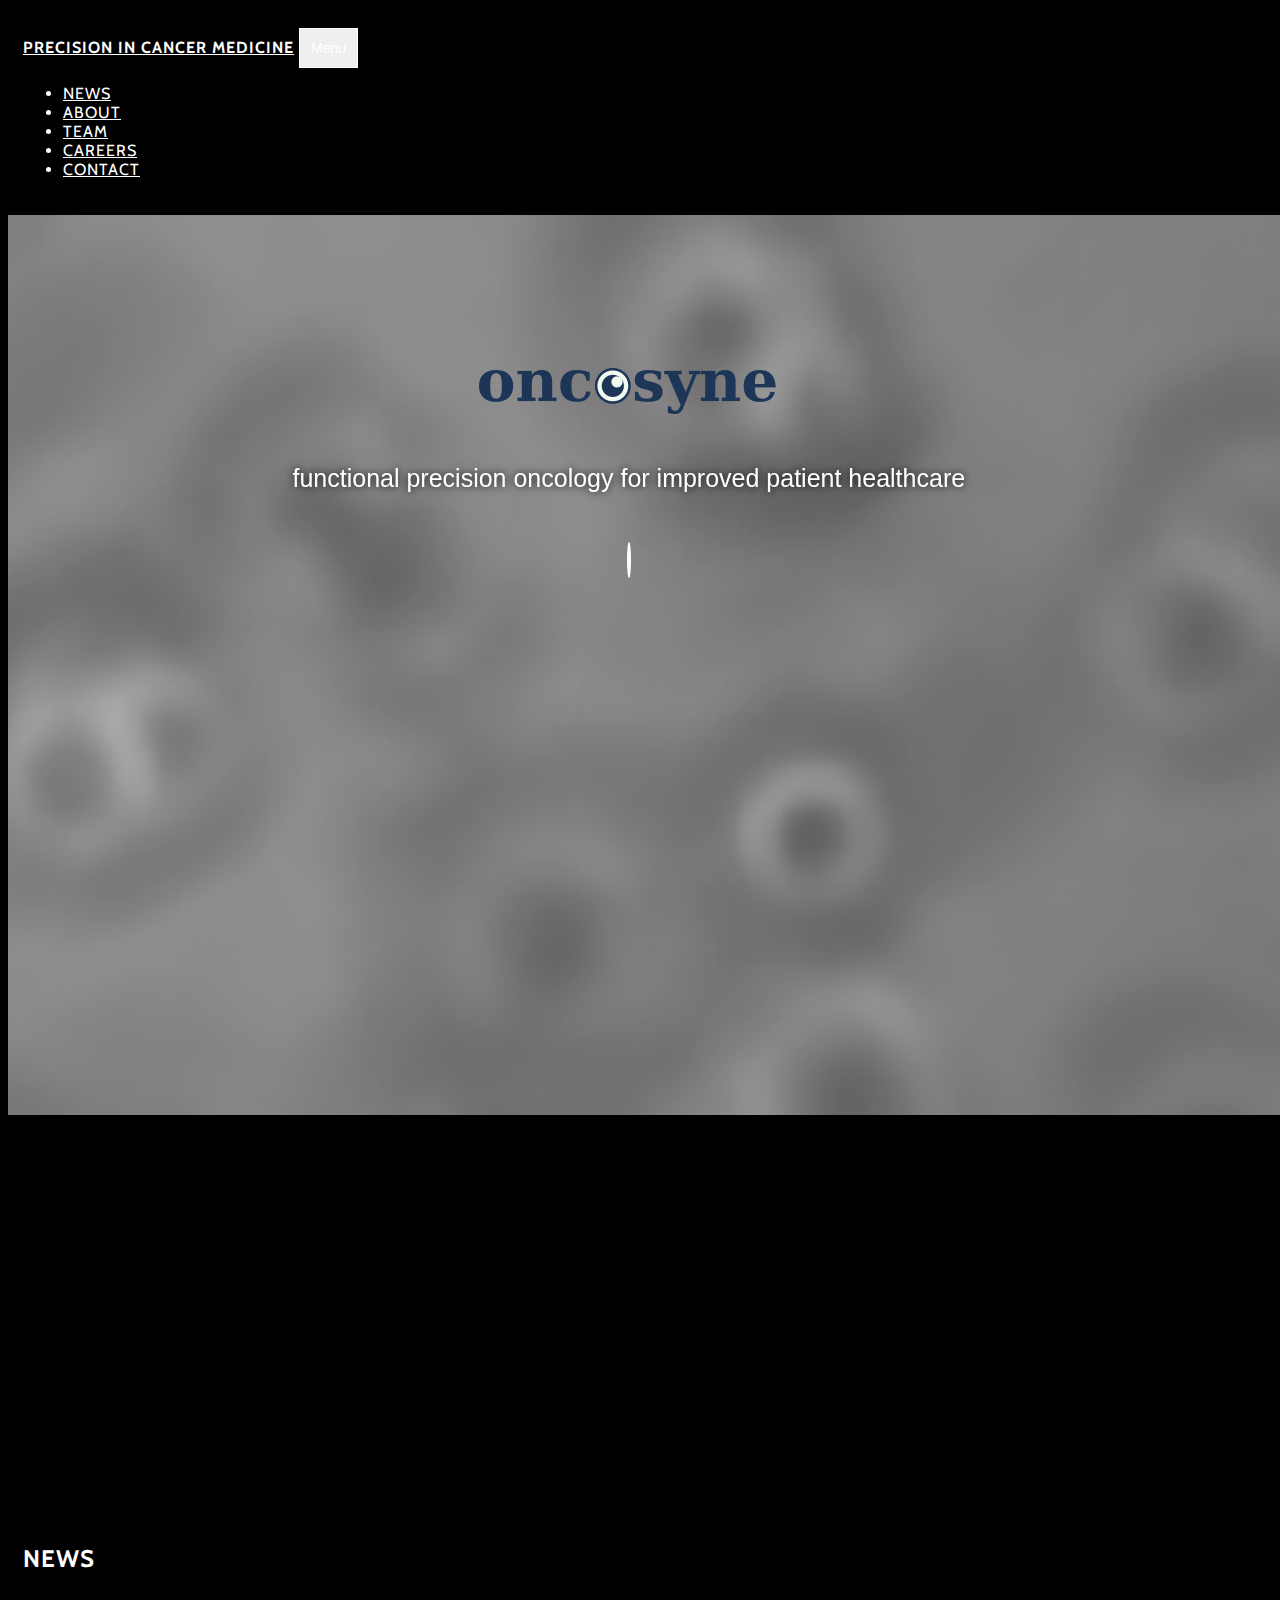
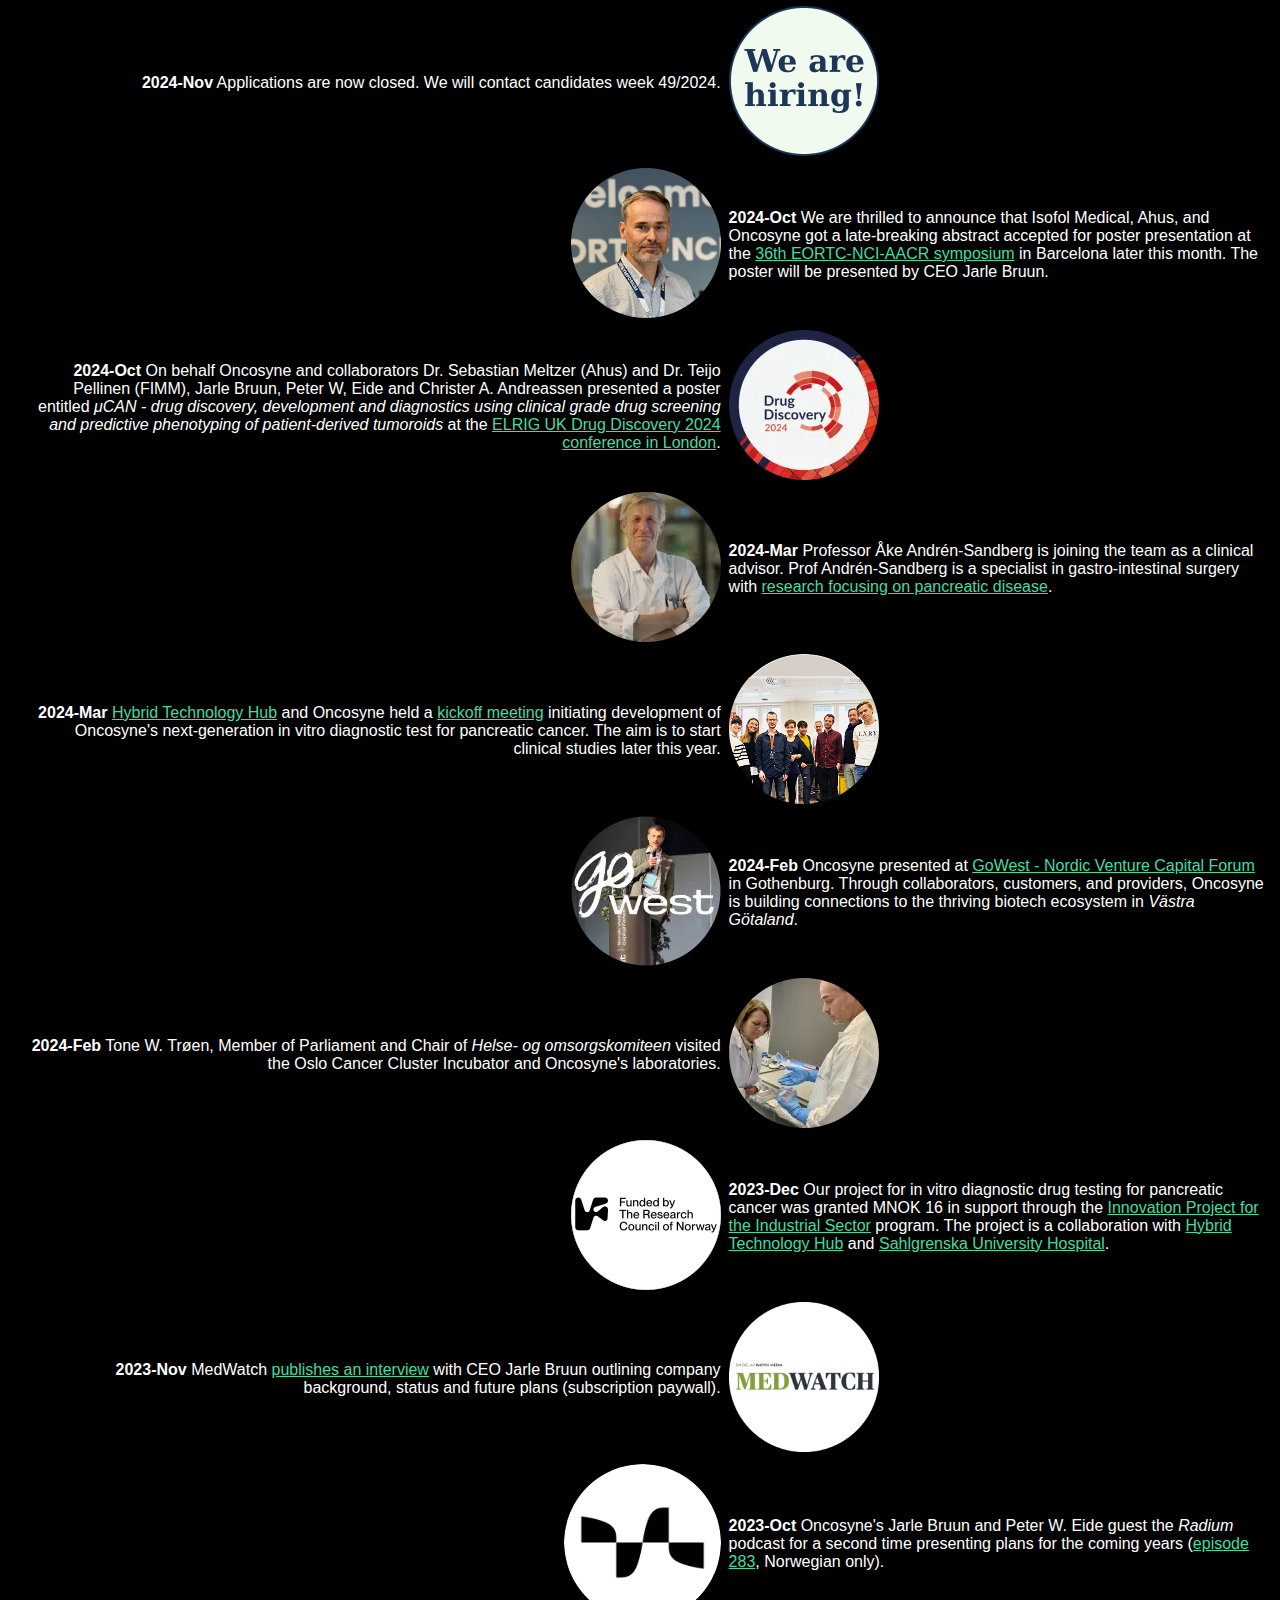
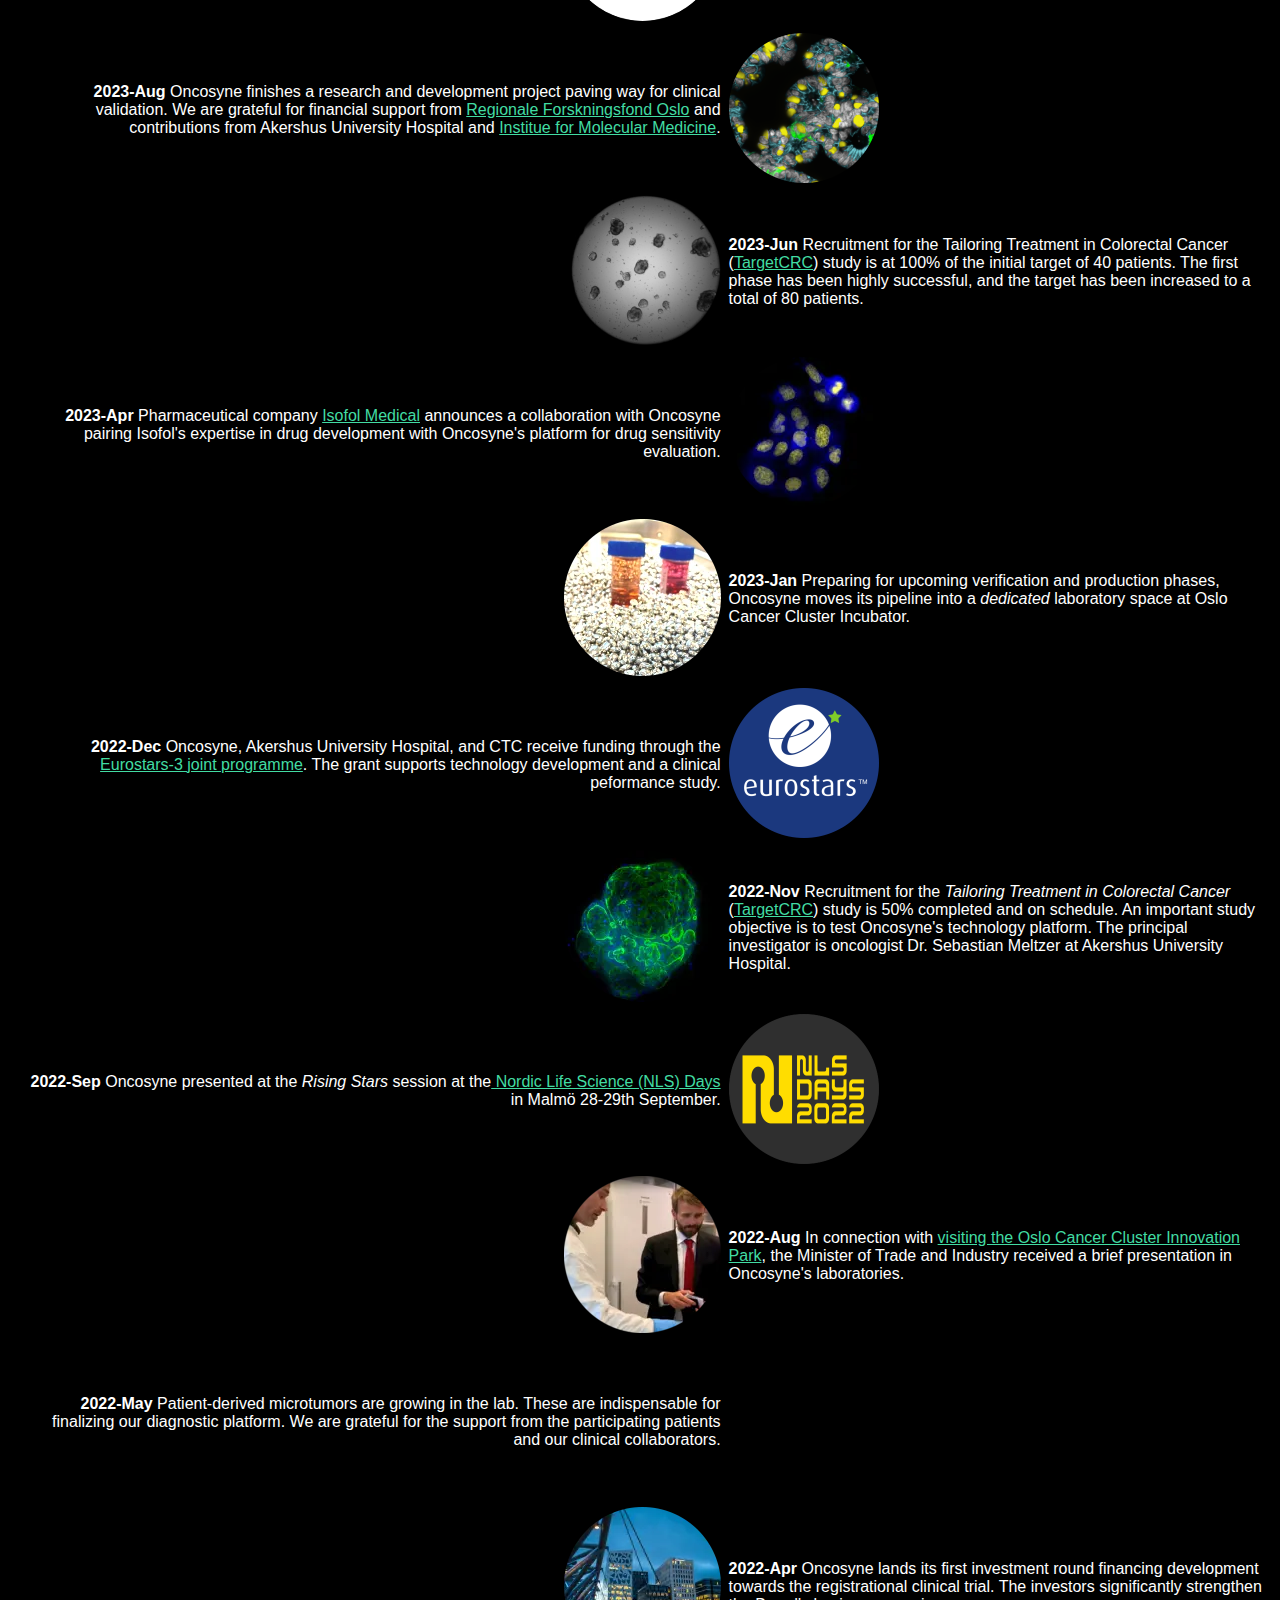
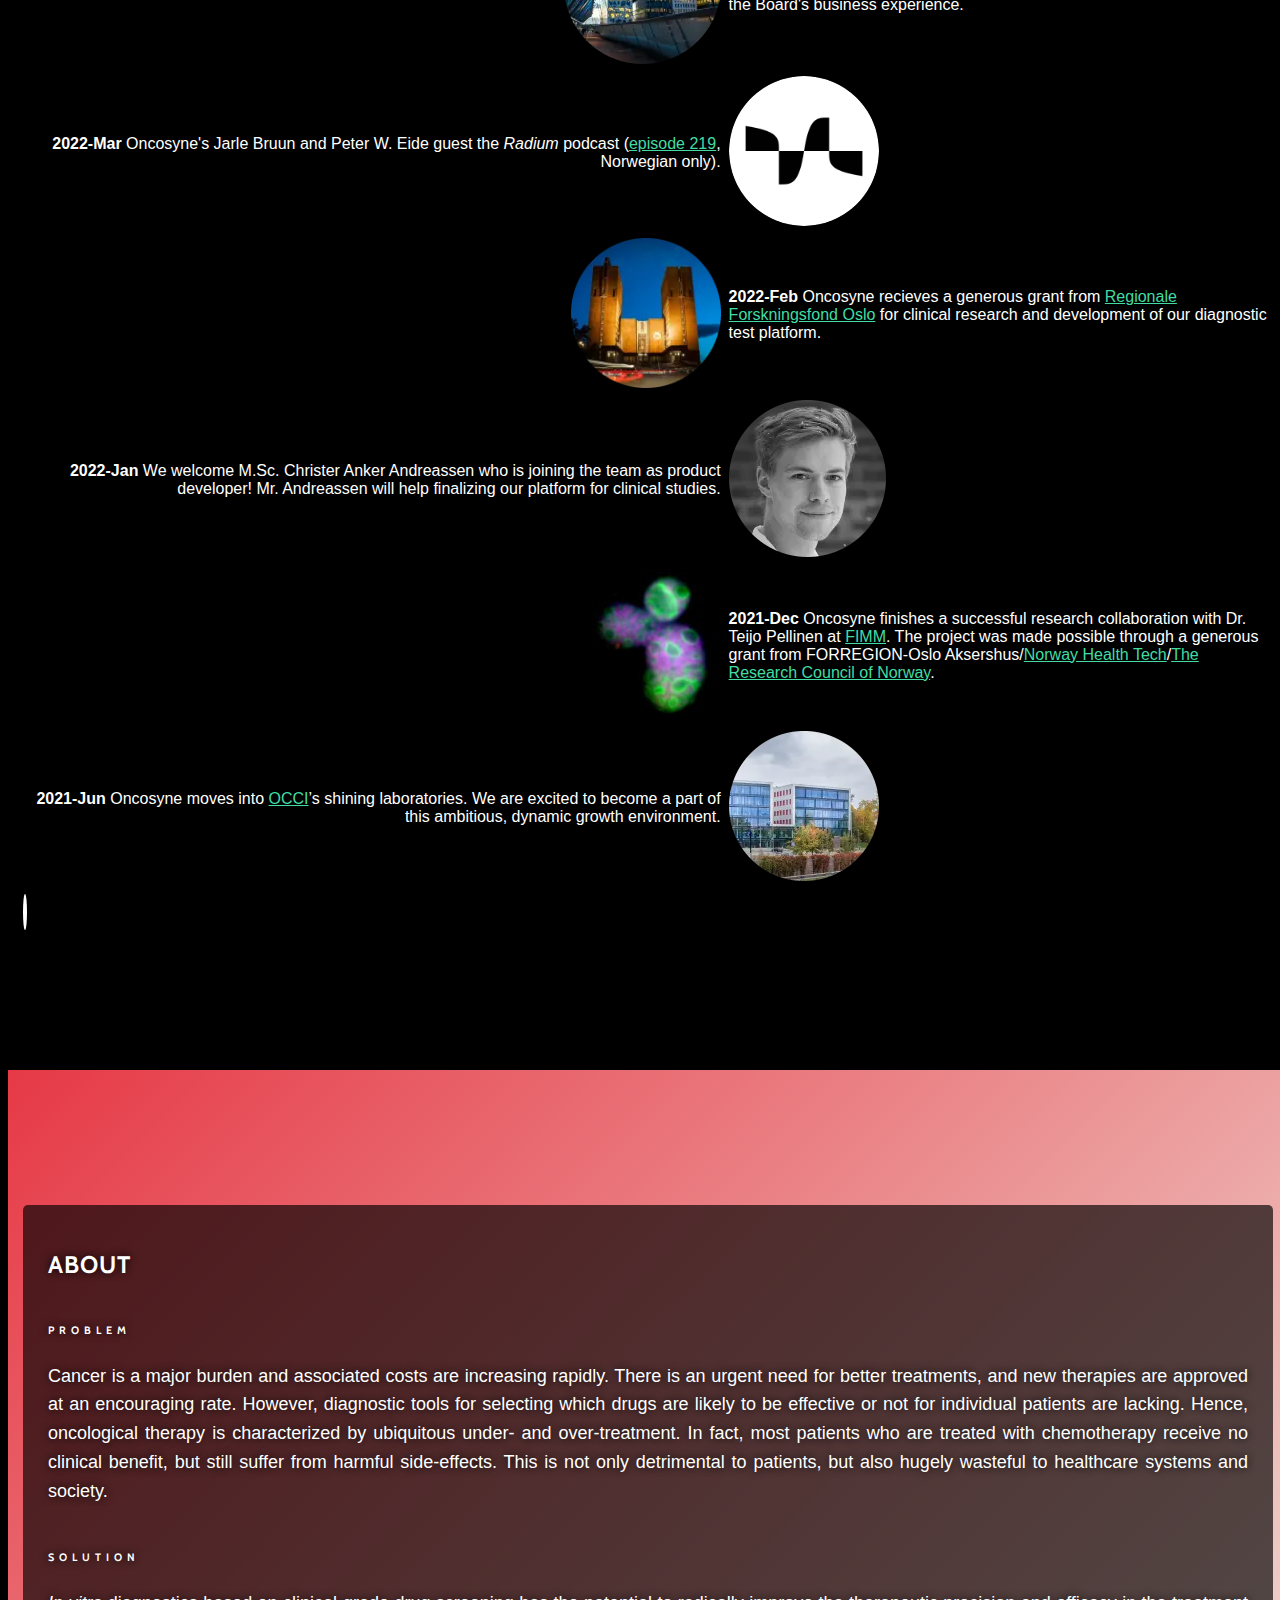
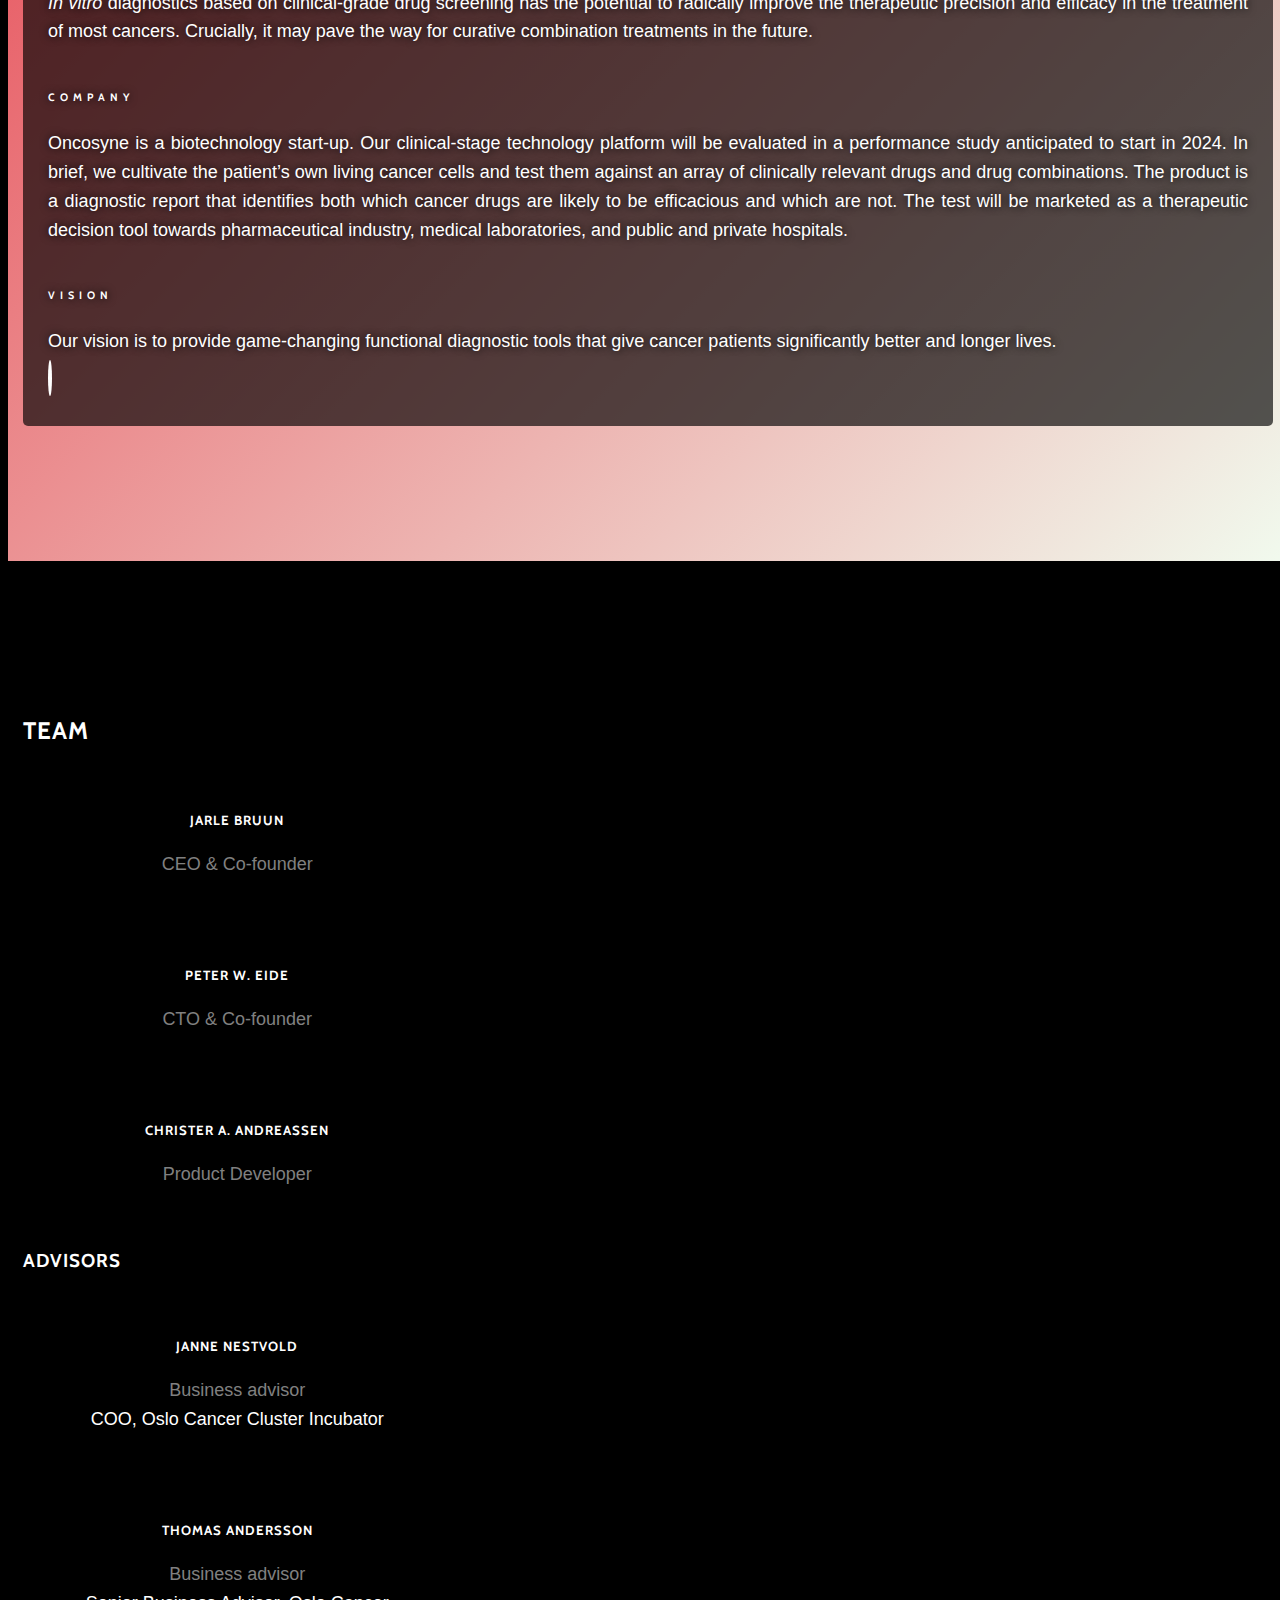
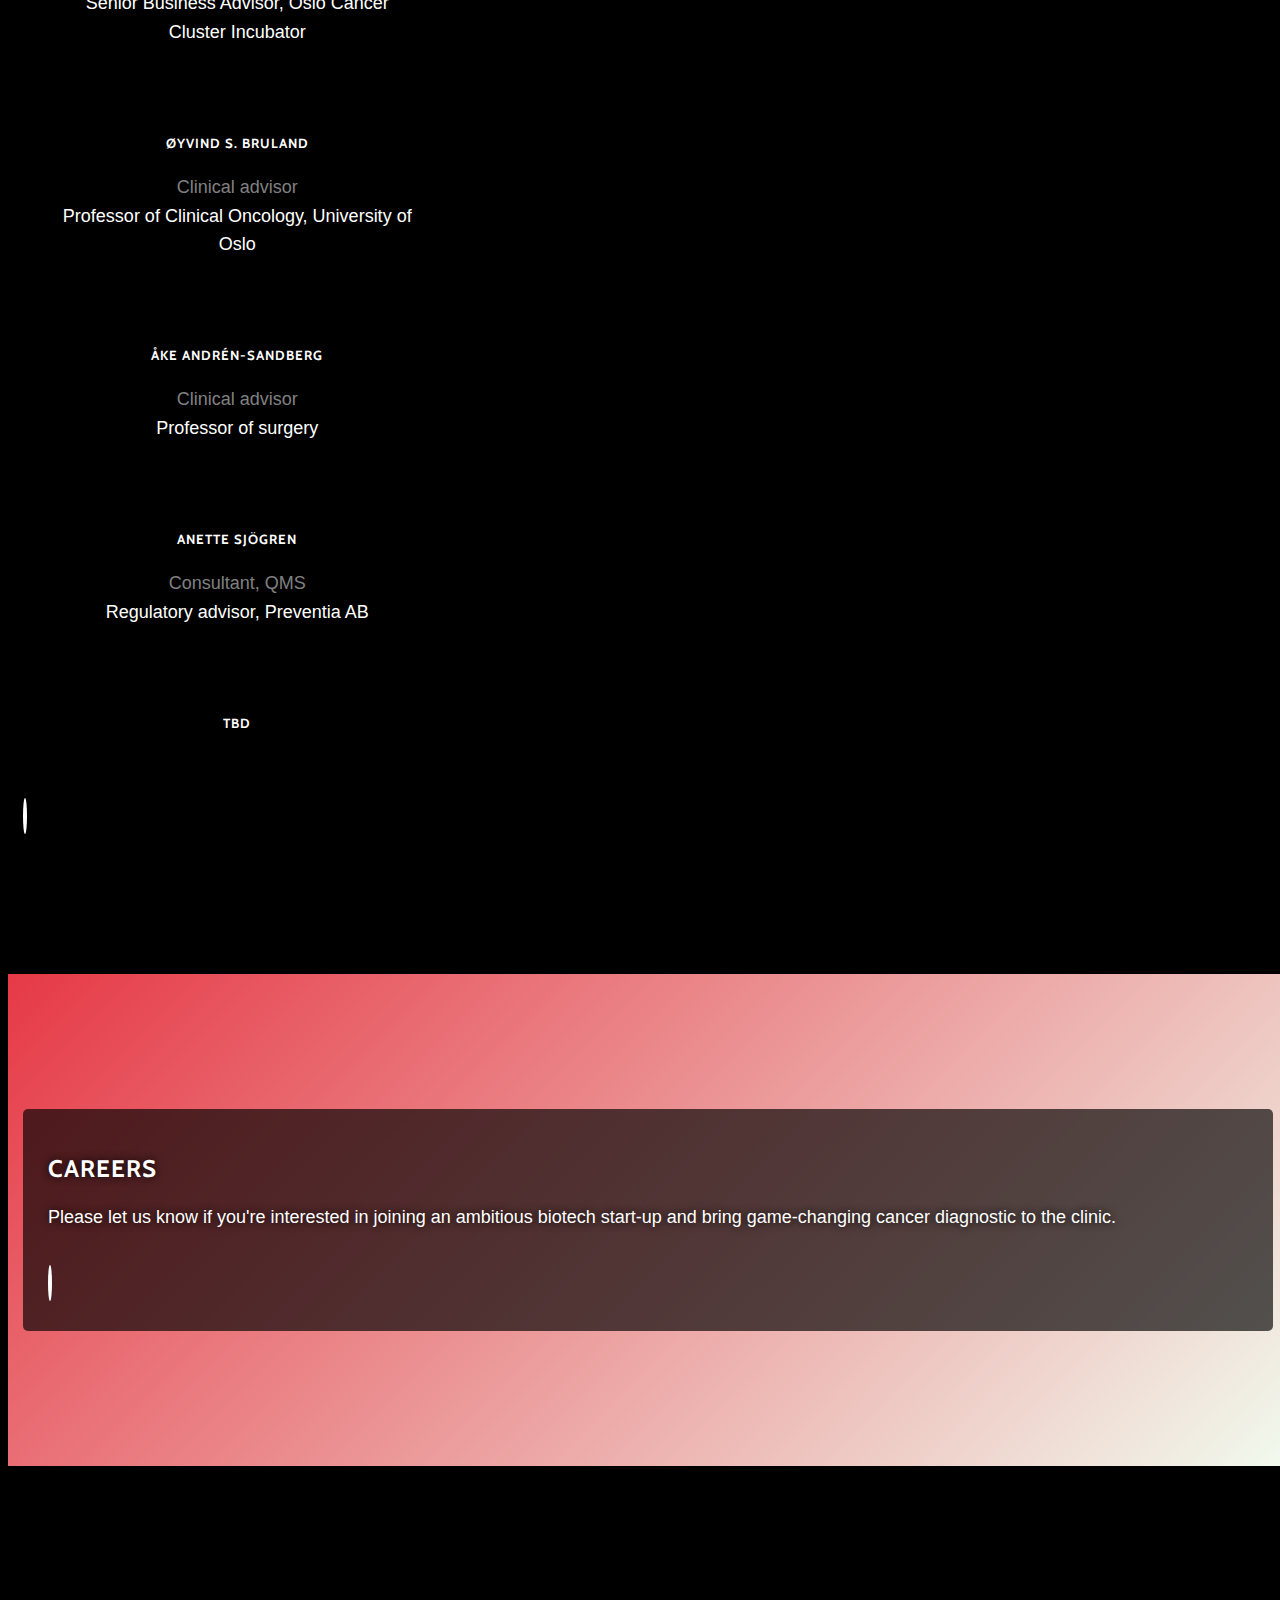
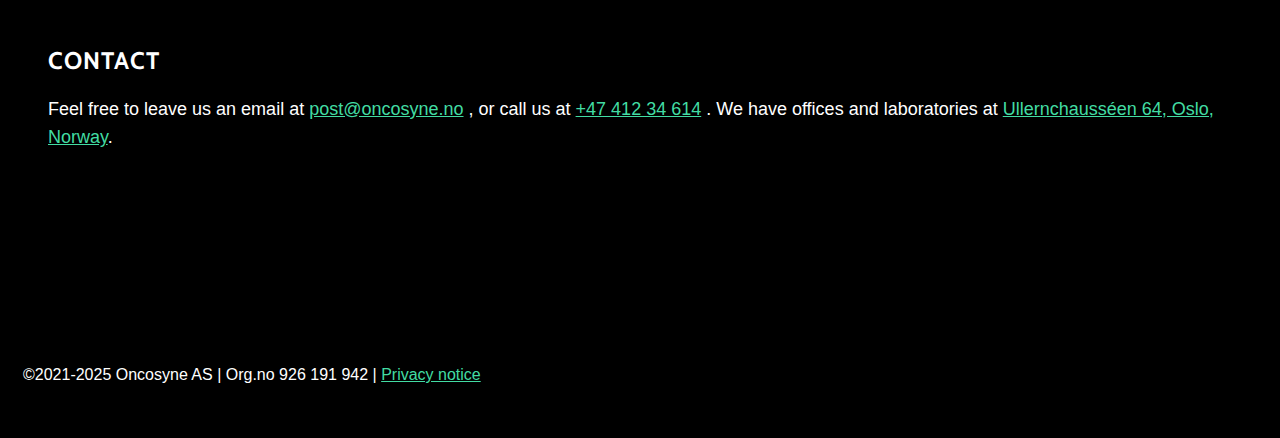
<file: index.html>
<!doctype html>
<html lang="en-US">
  <head>
  <meta charset="utf-8">
  <meta name="viewport" content="width=device-width, initial-scale=1, shrink-to-fit=no">
  <meta name="description" content="Oncosyne: precision in cancer medicine">
  <meta name="author" content="PWE">

	<title>Oncosyne: precision in cancer medicine</title>
	<link rel="icon" href="favicon.ico">

	<meta name="robots"               content="index,follow">
	<meta name="referrer"             content="origin-when-cross-origin">
	<meta name="generator"            content="Hugo 0.80.0" />
	
<!-- ref: https://developers.facebook.com/docs/sharing/webmasters#markup -->

  <meta property="og:url"           content="https://oncosyne.no/" />
  <meta property="og:site_name"     content="Oncosyne" />
  <meta property="og:title"         content="Precision in cancer medicine" />
  <meta property="og:description"   content="Oncosyne is a biotech start-up developing a platform for clinical-grade in vitro diagnostic drug screening. We are based in the Oslo Cancer Cluster Incubator." />
  <meta property="og:image"         content="https://oncosyne.no/img/oncosyne-link-preview.jpg" />
  <meta property="og:image:width"   content="1200"/>
  <meta property="og:image:height"  content="630"/>
  <meta property="og:type"          content="website" />
	
	<link href="https://oncosyne.no/vendor/bootstrap/css/bootstrap.min.css" rel="stylesheet">
	<link href="https://oncosyne.no/vendor/font-awesome/css/font-awesome.min.css" rel="stylesheet" type="text/css">
	<link href="https://fonts.googleapis.com/css?family=Lora:400,700,400italic,700italic" rel="stylesheet" type="text/css">
	<link href='https://fonts.googleapis.com/css?family=Cabin:700' rel='stylesheet' type='text/css'>
	<link href="css/oncosyne.css" rel="stylesheet">

<!-- Navigation bar -->

</head>

<body id="page-top">
<nav class="navbar navbar-expand-lg navbar-light fixed-top" id="mainNav">
 <div class="container">
  <a class="navbar-brand js-scroll-trigger improve-contrast-box" href="#page-top">Precision in cancer medicine</a>
  <button class="navbar-toggler navbar-toggler-right" type="button" data-toggle="collapse" data-target="#navbarResponsive" aria-controls="navbarResponsive" aria-expanded="false" aria-label="Toggle navigation">Menu<i class="fa fa-bars"></i></button>
  <div class="collapse navbar-collapse" id="navbarResponsive">
   <ul class="navbar-nav ml-auto">
    <li class="nav-item">
     <a class="nav-link js-scroll-trigger improve-contrast-box" href="#sec-ind-1">news</a>
    </li>
    <li class="nav-item">
     <a class="nav-link js-scroll-trigger improve-contrast-box" href="#sec-ind-2">about</a>
    </li>
    <li class="nav-item">
      <a class="nav-link js-scroll-trigger improve-contrast-box" href="#sec-ind-3">team</a>
     </li>
     <li class="nav-item">
      <a class="nav-link js-scroll-trigger improve-contrast-box" href="#sec-ind-5">careers</a>
     </li>
    <li class="nav-item">
     <a class="nav-link js-scroll-trigger improve-contrast-box" href="#sec-ind-contact">contact</a>
    </li></ul>
  </div>
 </div>
</nav>
</body>

<!-- ref: Background video -->

<video autoplay muted loop id="background-video" poster="mov/zstack2.jpg">
  <!-- <source src="mov/zstack2.webm" type="video/webm">
  <source src="mov/zstack2.mp4" type="video/mp4"> -->
  <source src="mov/zstack2.webm" type="video/webm">
  <source src="mov/zstack2.mp4" type="video/mp4"> 
  "browser doesn't support WEBM or MP4 video"
</video>

<!-- SECTION 0 -->

<section id="sec-ind-0" class="section-0 content-section text-center">
  <header>
    <div class="content"><div class="row"><div class="col-lg-8 mx-auto">
      <img class="center-fit glowing", id="logo" src="img/oncosyne-logo.png" alt="oncosyne-logo" width="300" height="46">
      <p>&nbsp;</p>
      <p>functional precision oncology for improved patient healthcare</p>
      <p>&nbsp;</p>
      <a href="#sec-ind-1" class="btn btn-circle js-scroll-trigger" aria-label="Scroll to Next Section"><i class="fa fa-angle-double-down animated"></i></a>
    </div></div></div>
  </header>
</section>

<!-- SECTION 1 -->

<section id="sec-ind-1" class="section-1 content-section text-center">
  <div class="container"><div class="row"><div class="col-lg-8 mx-auto">
  <h2 id="news">News</h2>

  
  <table>
    <thead><tr><th style="text-align:right"></th><th style="text-align:left"></th></tr></thead>
    <tbody>

      <tr>
        <td style="text-align:right"><strong>2024-Nov</strong> Applications are now closed. We will contact candidates week 49/2024.
        <td style="text-align:left">
            <picture class="center-fit">
              <source type="image/png" srcset="img/hiring.png">
              <img src="img/hiring.png" alt="Hiring" width="150px" height="150px">
            </picture>
        </td>
      </tr>
  
      <tr>
        <td style="text-align:right">
          <picture class="center-fit">
            <source type="image/webp" srcset="img/202410_ena24.webp">
            <img src="img/202410_ena24.jpg" alt="Jarle Bruun, Photo: NA" width="150px" height="150px">
          </picture>
      </td>
        <td style="text-align:left"><strong>2024-Oct</strong> We are thrilled to announce that Isofol Medical, Ahus, and Oncosyne got a late-breaking abstract accepted for poster presentation at the <a href="https://event.eortc.org/ena2024/">36th EORTC-NCI-AACR symposium</a> in Barcelona later this month. The poster will be presented by CEO Jarle Bruun.
        </td>
      </tr>
  
      <tr>
        <td style="text-align:right"><strong>2024-Oct</strong> On behalf Oncosyne and collaborators Dr. Sebastian Meltzer (Ahus) and Dr. Teijo Pellinen (FIMM), Jarle Bruun, Peter W, Eide and Christer A. Andreassen presented a poster entitled <em>μCAN - drug discovery, development and diagnostics using clinical grade drug screening and predictive phenotyping of patient-derived tumoroids</em> at the <a href="https://elrig.org/portfolio/drug-discovery-2024/">ELRIG UK Drug Discovery 2024 conference in London</a>.
        <td style="text-align:left">
            <picture class="center-fit">
              <source type="image/webp" srcset="img/202410_elrig.webp">
              <img src="img/202410_elrig.png" alt="ELRIG Drug Development logo screenshot" width="150px" height="150px">
            </picture>
        </td>
    </tr>
  
    <tr>
        <td style="text-align:right">
            <picture class="center-fit">
              <source type="image/webp" srcset="img/andren-sandberg.webp">
              <img src="img/andren-sandberg.jpeg" alt="Åke Andrén-Sandbeg, Photo: NA" width="150px" height="150px">
            </picture>
        </td>
        <td style="text-align:left"><strong>2024-Mar</strong> Professor Åke Andrén-Sandberg is joining the team as a clinical advisor. Prof Andrén-Sandberg is a specialist in gastro-intestinal surgery with <a href="https://pubmed.ncbi.nlm.nih.gov/?term=%C3%A5ke+andren-sandberg" target="_blank" rel="noopener noreferrer"> research focusing on pancreatic disease</a>.
    </tr>
  

    <tr>
      <td style="text-align:right"><strong>2024-Mar</strong> <a href="https://www.med.uio.no/hth/english/" target="_blank" rel="noopener noreferrer"> Hybrid Technology Hub</a> and Oncosyne held a <a href="https://cellspace.bio/2024/03/05/example-post-two/" target="_blank" rel="noopener noreferrer">kickoff meeting</a> initiating development of Oncosyne's next-generation in vitro diagnostic test for pancreatic cancer. The aim is to start clinical studies later this year.
        <td style="text-align:left">
          <picture class="center-fit">
            <source type="image/webp" srcset="img/202403_pdac-kickoff.webp">
            <img src="img/202403_pdac-kickoff.jpg" alt="HTH representatives and Oncosyne at the latter's lab facilities at Oslo Cancer Cluster Incubator" width="150px" height="150px">
          </picture>
      </td>
    </tr>


    <tr>
        <td style="text-align:right">
            <picture class="center-fit">
              <source type="image/webp" srcset="img/202402_gowest.webp">
              <img src="img/202402_gowest.jpeg" alt="Peter W. Eide presenting, Photo: Jarle Bruun" width="150px" height="150px">
            </picture>
        </td>
        <td style="text-align:left"><strong>2024-Feb</strong> Oncosyne presented at <a href="https://www.gowest.capital/">GoWest - Nordic Venture Capital Forum</a> in Gothenburg. Through collaborators, customers, and providers, Oncosyne is building connections to the thriving biotech ecosystem in <em>Västra Götaland</em>.
    </tr>
  

    <tr>
      <td style="text-align:right"><strong>2024-Feb</strong> Tone W. Trøen, Member of Parliament and Chair of <em>Helse- og omsorgskomiteen</em> visited the Oslo Cancer Cluster Incubator and Oncosyne's laboratories.
        <td style="text-align:left">
          <picture class="center-fit">
            <source type="image/webp" srcset="img/20240201_troen.webp">
            <img src="img/20240201_troen.webp" alt="Tone W. Trøen visiting Oncosyne, Photo: Oslo Cancer Cluster" width="150px" height="150px">
          </picture>
      </td>
    </tr>

    <tr>
      <td style="text-align:right">
        <picture class="center-fit">
          <source type="image/png" srcset="img/Forskningsradet_Stottet-logo_Engelsk_01_Weller_RGB.png">
          <img src="img/Forskningsradet_Stottet-logo_Engelsk_01_Weller_RGB.png" alt="NRC brand https://identitet.forskningsradet.no/verktoykasse/logo" width="150px" height="150px">
        </picture>
        <td style="text-align:left"><strong>2023-Dec</strong> Our project for in vitro diagnostic drug testing for pancreatic cancer was granted MNOK 16 in support through the <a href="https://www.forskningsradet.no/utlysninger/2023/innovasjonsprosjekt-i-naringslivet/#results" target="_blank" rel="noopener noreferrer"> Innovation Project for the Industrial Sector</a> program. The project is a collaboration with <a href="https://www.med.uio.no/hth/english/" target="_blank" rel="noopener noreferrer"> Hybrid Technology Hub</a> and <a href="https://www.sahlgrenska.se/en"> Sahlgrenska University Hospital</a>.
    </tr>
  
    <tr>
        <td style="text-align:right"><strong>2023-Nov</strong> MedWatch <a href="https://medwatch.no/nyheter/medtek_lab/article16598574.ece" target="_blank" rel="noopener noreferrer">publishes an interview</a> with CEO Jarle Bruun outlining company background, status and future plans (subscription paywall).</td>
        <td style="text-align:left">
            <picture class="center-fit">
              <source type="image/webp" srcset="img/medwatch-logo.webp" width="150px" height="150px">
              <img src="img/medwatch-logo.png" alt="" width="150px" height="150px">
            </picture>
    </tr>

    <tr>
        <td style="text-align:right"><img class="center-fit" src="img/radforsk.png" style="border-radius: 50%" alt="RADFORSK podcast" height="157" width="157"></td>
        <td style="text-align:left"><strong>2023-Oct</strong> Oncosyne's Jarle Bruun and Peter W. Eide guest the <em>Radium</em> podcast for a second time presenting plans for the coming years (<a href=https://soundcloud.com/user-972208711/episode-283radium target="_blank" rel="noopener noreferrer">episode 283</a>, Norwegian only).</td>
    </tr>

    <tr>
        <td style="text-align:right"><strong>2023-Aug</strong> Oncosyne finishes a research and development project paving way for clinical validation. We are grateful for financial support from <a href="https://www.regionaleforskningsfond.no/en/rff-oslo/" target="_blank" rel="noopener noreferrer">Regionale Forskningsfond Oslo</a> and contributions from Akershus University Hospital and <a href="https://www.helsinki.fi/en/researchgroups/precision-systems-medicine" target="_blank" rel="noopener noreferrer">Institue for Molecular Medicine</a>.</td>
          <td style="text-align:left">
          <picture class="center-fit">
            <source type="image/webp" srcset="img/230903_merge.webp" width="150px" height="150px">
            <img src="img/230903_merge.png" alt="" width="150px" height="150px">
          </picture>
    </tr>

    <tr>
        <td style="text-align:right">
            <video autoplay muted poster="img/3dculture.jpeg" width="150" height="150">
              <source src="mov/3dculture.webm" type="video/webm">
              <source src="mov/3dculture.mp4" type="video/mp4">
              "browser doesn't support WEBM or MP4 video"
            </video>
            <td style="text-align:left"><strong>2023-Jun</strong> Recruitment for the Tailoring Treatment in Colorectal Cancer (<a href="https://clinicaltrials.gov/study/NCT05401318" target="_blank" rel="noopener noreferrer">TargetCRC</a>) study is at 100% of the initial target of 40 patients. The first phase has been highly successful, and the target has been increased to a total of 80 patients.</td>
    </tr>


    <tr>
        <td style="text-align:right"><strong>2023-Apr</strong> Pharmaceutical company <a href="https://isofolmedical.com/" target="_blank" rel="noopener noreferrer">Isofol Medical</a> announces a collaboration with Oncosyne pairing Isofol's expertise in drug development with Oncosyne's platform for drug sensitivity evaluation.</td>
          <td style="text-align:left">
          <picture class="center-fit">
            <source type="image/webp" srcset="img/isofol.webp">
            <img src="img/isofol.png" alt="Cells in colors of the Swedish flag">
          </picture>
      </tr>

      <tr>
        <td style="text-align:right">
          <picture class="center-fit">
            <source type="image/webp" srcset="img/lab-new.webp">
            <img src="img/p8.png" alt="Culture drop">
          </picture>
        </td>
        <td style="text-align:left"><strong>2023-Jan</strong> Preparing for upcoming verification and production phases, Oncosyne moves its pipeline into a <em>dedicated</em> laboratory space at Oslo Cancer Cluster Incubator.
        </td>
      </tr>

      <tr>
        <td style="text-align:right"><strong>2022-Dec</strong> Oncosyne, Akershus University Hospital, and CTC receive funding through the <a href="https://www.eurekanetwork.org/countries/norway/eurostars/" target="_blank" rel="noopener noreferrer"> Eurostars-3 joint programme</a>. The grant supports technology development and a clinical peformance study.
          <td style="text-align:left">
            <picture class="center-fit">
              <source type="image/webp" srcset="img/eureka_round.webp">
              <img src="img/eureka_round.png" alt="Eureka logo" width="150px" height="150px">
            </picture>
        </td>
      </tr>
  
      <tr>
        <td style="text-align:right">
          <picture class="center-fit">
            <source type="image/webp" srcset="img/p8.webp">
            <img src="img/p8.png" alt="Culture drop">
          </picture>
        </td>
        <td style="text-align:left"><strong>2022-Nov</strong> Recruitment for the <em>Tailoring Treatment in Colorectal Cancer</em> (<a href="https://clinicaltrials.gov/study/NCT05401318" target="_blank" rel="noopener noreferrer">TargetCRC</a>) study is 50% completed and on schedule. An important study objective is to test Oncosyne's technology platform. The principal investigator is oncologist Dr. Sebastian Meltzer at Akershus University Hospital. 
        </td>
      </tr>


      <tr>
        <td style="text-align:right"><strong>2022-Sep</strong> Oncosyne presented at the <em>Rising Stars</em> session at the<a href="https://www.nlsdays.com/" target="_blank" rel="noopener noreferrer"> Nordic Life Science (NLS) Days</a> in Malmö 28-29th September.
          <td style="text-align:left">
            <picture class="center-fit">
              <source type="image/webp" srcset="img/nls-logo.webp">
              <img src="img/nls-logo.png" alt="Minister visiting Oncosyne, Photo: Oslo Cancer Cluster" width="150px" height="150px">
            </picture>
        </td>
      </tr>
  


      <tr>
        <td style="text-align:right">
          <picture class="center-fit">
            <source type="image/webp" srcset="img/vestre-visit.webp">
            <img src="img/vestre-visit.webp" alt="Minister visiting Oncosyne, Photo: Oslo Cancer Cluster">
          </picture>
        </td>
        <td style="text-align:left"><strong>2022-Aug</strong> In connection with <a href="https://oslocancercluster.no/2022/08/29/besokte-innovasjonsparken/" target="_blank" rel="noopener noreferrer">visiting the Oslo Cancer Cluster Innovation Park</a>, the Minister of Trade and Industry received a brief presentation in Oncosyne's laboratories.
        </td>
      </tr>


    <tr>
      <td style="text-align:right"><strong>2022-May</strong> Patient-derived microtumors are growing in the lab. These are indispensable for finalizing our diagnostic platform. We are grateful for the support from the participating patients and our clinical collaborators.
        <td style="text-align:left">
        <video autoplay muted loop poster="mov/zstack5.jpg" width="150" height="150">
          <source src="mov/zstack5.webm" type="video/webm">
          <source src="mov/zstack5.mp4" type="video/mp4">
          "browser doesn't support WEBM or MP4 video"
        </video>
      </td>
    </tr>

    <tr>
      <td style="text-align:right">
        <picture class="center-fit">
          <source type="image/webp" srcset="img/Barcode1_VisitOslo_Thomas_Johannessen-1024x682.webp">
          <img src="img/Barcode1_VisitOslo_Thomas_Johannessen-1024x682.jpg" alt="Barcode, Photo: Thomas Johannessen / oslobrandbox.no" height="157" width="157">
        </picture>
      </td>
      <td style="text-align:left"><strong>2022-Apr</strong> Oncosyne lands its first investment round financing development towards the registrational clinical trial. The investors significantly strengthen the Board's business experience.
      </td>
    </tr>

    <tr>
        <td style="text-align:right"><strong>2022-Mar</strong> Oncosyne's Jarle Bruun and Peter W. Eide guest the <em>Radium</em> podcast (<a href=https://soundcloud.com/user-972208711/episode-219 target="_blank" rel="noopener noreferrer">episode 219</a>, Norwegian only).</td>
        <td style="text-align:left"><img class="center-fit" src="img/radforsk.png" style="border-radius: 50%" alt="RADFORSK podcast" height="150" width="150"></td>     
    </tr>

    <tr>
        <td style="text-align:right">
          <picture class="center-fit">
            <source type="image/webp" srcset="img/CityHall_VisitOslo_Thomas_Johannessen_crop.webp">
            <img src="img/CityHall_VisitOslo_Thomas_Johannessen_crop.png" alt="Oslo City Hall, Photo: Thomas Johannessen / oslobrandbox.no" height="150" width="150">
          </picture>
        </td>
        <td style="text-align:left"><strong>2022-Feb</strong> Oncosyne recieves a generous grant from <a href="https://www.regionaleforskningsfond.no/en/rff-oslo/" target="_blank" rel="noopener noreferrer">Regionale Forskningsfond Oslo</a> for clinical research and development of our diagnostic test platform.</td>
    </tr>

    <tr>
      <td style="text-align:right"><strong>2022-Jan</strong> We welcome M.Sc. Christer Anker Andreassen who is joining the team as product developer! Mr. Andreassen will help finalizing our platform for clinical studies.</td>
      <td style="text-align:left">
        <picture class="center-fit">
          <source type="image/webp" srcset="img/andreassen.webp">
          <img src="img/andreassen.png" alt="andreassen" width="157" height="157">
        </picture>
      </td>
    </tr>
        
    <tr>
      <td style="text-align:right">
      <video autoplay muted loop poster="mov/zstack1.jpg" width="130" height="150">
        <source src="mov/zstack1.webm" type="video/webm">
        <source src="mov/zstack1.mp4" type="video/mp4">
        "browser doesn't support WEBM or MP4 video"
      </video> 
      </td>
      <td style="text-align:left"><strong>2021-Dec</strong> Oncosyne finishes a successful research collaboration with Dr. Teijo Pellinen at <a href="https://www2.helsinki.fi/en/researchgroups/precision-systems-medicine/team#section-85703" target="_blank" rel="noopener noreferrer">FIMM</a>. The project was made possible through a generous grant from FORREGION-Oslo Aksershus/<a href="https://www.norwayhealthtech.com/" target="_blank" rel="noopener noreferrer">Norway Health Tech</a>/<a href="https://www.forskningsradet.no/en/" target="_blank" rel="noopener noreferrer">The Research Council of Norway</a>.</td>
    </tr>
    <tr>
      <td style="text-align:right"><strong>2021-Jun</strong> Oncosyne moves into <a href="https://occincubator.com/" target="_blank" rel="noopener noreferrer">OCCI</a>&rsquo;s shining laboratories. We are excited to become a part of this ambitious, dynamic growth environment.</td>
      <td style="text-align:left">
        <picture class="center-fit">
          <source type="image/webp" srcset="img/occi.webp">
          <img src="img/occi.png" alt="Oslo Cancer Cluster Incubator, Photo: Jarle Bruun" width="150" height="150">
      </picture>
    </td>
    </tr>
    </tbody>
  </table>
  <a href="#sec-ind-2" class="btn btn-circle js-scroll-trigger" aria-label="Scroll to Next Section"><i class="fa fa-angle-double-down animated"></i></a>
  </div></div></div>
</section>

<!-- SECTION 2 -->

<section id="sec-ind-2" class="section-2 content-section text-center">
  <div class="container"><div class="row"><div class="col-lg-8 mx-auto">
  <div class="improve-contrast-box-padded">
    <h2 id="about">About</h2>
  
    <body>
    <h6 id="problem">Problem</h6>
      <p style="text-align:justify">Cancer is a major burden and associated costs are increasing rapidly. There is an urgent need for better treatments, and new therapies are approved at an encouraging rate. However, diagnostic tools for selecting which drugs are likely to be effective or not for individual patients are lacking. Hence, oncological therapy is characterized by ubiquitous under- and over-treatment. In fact, most patients who are treated with chemotherapy receive no clinical benefit, but still suffer from harmful side-effects. This is not only detrimental to patients, but also hugely wasteful to healthcare systems and society.</p>
    <h6 id="solution">Solution</h6>
      <p style="text-align:justify"><em>In vitro</em> diagnostics based on clinical-grade drug screening has the potential to radically improve the therapeutic precision and efficacy in the treatment of most cancers. Crucially, it may pave the way for curative combination treatments in the future.</p> 
    <h6 id="company">Company</h6>
      <p style="text-align:justify">
        Oncosyne is a biotechnology start-up. Our clinical-stage technology platform will be evaluated in a performance study anticipated to start in 2024. In brief, we cultivate the patient’s own living cancer cells and test them against an array of clinically relevant drugs and drug combinations. The product is a diagnostic report that identifies both which cancer drugs are likely to be efficacious and which are not. The test will be marketed as a therapeutic decision tool towards pharmaceutical industry, medical laboratories, and public and private hospitals.</p>
    <h6 id="vision">Vision</h6>
      <p style="text-align:justify">Our vision is to provide game-changing functional diagnostic tools that give cancer patients significantly better and longer lives.</p>
    </body>
    <p></p>
    
    <a href="#sec-ind-3" class="btn btn-circle js-scroll-trigger" aria-label="Scroll to Next Section"><i class="fa fa-angle-double-down animated"></i></a>
  </div></div></div></div>
</section>

<!-- SECTION 3 -->

<section id="sec-ind-3" class="section-3 content-section text-center">
  <div class="container"><div class="row"><div class="col-lg-8 mx-auto">
    
  
  <h2 id="team">Team</h2>

  <div class="row">
    <div class="column">
      <div class="card">
        <div class="improve-contrast-box">
        <h5 id="bruun">Jarle Bruun</h5>
        <p class="title">CEO &amp; Co-founder</p>
      </div>
    </div>
  </div>

  <div class="column">
    <div class="card">
      <div class="improve-contrast-box">
        <h5 id="eide">Peter W. Eide</h5>
        <p class="title">CTO &amp; Co-founder</p>
      </div>
    </div>
  </div>

  <div class="column">
    <div class="card">
      <div class="improve-contrast-box">
        <h5 id="andreassen">Christer A. Andreassen</h5>
        <p class="title">Product Developer</p>
      </div>
    </div>
  </div>
</div> 

<h3 id="advisors">Advisors</h3>

  <div class="row">

    <div class="column">
      <div class="card">
        <div class="improve-contrast-box">
          <h5>Janne Nestvold</h5>
          <p class="title">Business advisor</p>
          <p>COO, Oslo Cancer Cluster Incubator</p>
        </div>
      </div>
    </div>
    
    <div class="column">
      <div class="card">
        <div class="improve-contrast-box">
          <h5>Thomas Andersson</h5>
          <p class="title">Business advisor</p>
          <p>Senior Business Advisor, Oslo Cancer Cluster Incubator</p>
        </div>
      </div>
    </div>

    <div class="column">
      <div class="card">
        <div class="improve-contrast-box">
            <h5>Øyvind S. Bruland</h5>
            <p class="title">Clinical advisor</p>
            <p>Professor of Clinical Oncology, University of Oslo</p>
        </div>
      </div>
    </div>
  </div>

  <div class="row">

    <div class="column">
      <div class="card">
        <div class="improve-contrast-box">
          <h5>Åke Andrén-Sandberg</h5>
          <p class="title">Clinical advisor</p>
          <p>Professor of surgery </p>
      </div>
    </div>
  </div>

  <div class="column">
    <div class="card">
      <div class="improve-contrast-box">
        <h5>Anette Sjögren</h5>
        <p class="title">Consultant, QMS</p>
        <p>Regulatory advisor, Preventia AB</p>
      </div>
    </div>
  </div>

  <div class="column">
    <div class="card">
      <div class="improve-contrast-box">
          <h5>TBD</h5>
          <p class="title"></p>
          <p></p>
      </div>
    </div>
  </div>




</div>

<a href="#sec-ind-5" class="btn btn-circle js-scroll-trigger" aria-label="Scroll to Next Section"><i class="fa fa-angle-double-down animated"></i></a>
</div></div></div></div>
</section>

<!-- CAREER -->

<section id="sec-ind-5" class="section-2 content-section text-center">

  <!-- <video autoplay muted loop id="background-video-section" poster="mov/gamol-changes.jpeg"> 
    <!-- webm video larger than mp4 
    <source src="mov/gamol-changes.mp4" type="video/mp4">
    "browser doesn't support WEBM or MP4 video"
  </video>  -->

  <div class="container"><div class="row"><div class="col-lg-8 mx-auto">
  <div class="improve-contrast-box-padded">
    <h2 id="careers">Careers</h2>
    <body>
    <p>Please let us know if you're interested in joining an ambitious biotech start-up and bring game-changing cancer diagnostic to the clinic.</p>
    <p>&nbsp;</p>
    <a href="#sec-ind-contact" class="btn btn-circle js-scroll-trigger" aria-label="Scroll to Next Section"><i class="fa fa-angle-double-down animated"></i></a>
    </body>
  </div>
  </div>
  
  </div>
</div>
</section>

<!-- SECTION CONTACT -->

<section id="sec-ind-contact" class="section-contact content-section text-center">
  <div class="container"><div class="row"><div class="col-lg-8 mx-auto">
  <div class="improve-contrast-box-padded">
  <h2 id="contact">Contact</h2>
  <p>Feel free to leave us an email at &#32;<span class="cloaked-e-mail" data-user="tsop" data-domain="on.enysocno" id="span-19eaafa4"></span>&#32;
  <script id="script-19eaafa4">
    var scriptTag = document.getElementById("script-19eaafa4");
    var link = document.createElement("a");
    var address = "tsop".split('').reverse().join('') + "@" + "on.enysocno".split('').reverse().join('');
    link.href = "mailto" + ":" + address; 
    link.innerText = address.split('?')[0];
    scriptTag.parentElement.insertBefore(link, scriptTag.previousElementSibling);
    scriptTag.parentElement.removeChild(scriptTag.previousElementSibling)
  </script>

  , or call us at 
  <style type="text/css">
    #span-020c3366.cloaked-e-mail:before {
      content:attr(data-user);
    unicode-bidi:bidi-override;
    direction:rtl;
  }
  </style>
  &#32;<span class="cloaked-e-mail" data-user="416 43 214 74&#43;" id="span-020c3366"></span>&#32;

  <script id="script-020c3366">
    var scriptTag = document.getElementById("script-020c3366");
    var link = document.createElement("a");
    var address = "416 43 214 74\u002b".split('').reverse().join('');
    link.href = "tel" + ":" + address;
    link.innerText = address.split('?')[0];
    scriptTag.parentElement.insertBefore(link, scriptTag.previousElementSibling);
    scriptTag.parentElement.removeChild(scriptTag.previousElementSibling)
  </script>

  . We have offices and laboratories at <a href="https://goo.gl/maps/f6WpPcjqUgxqTbVm8">Ullernchausséen 64, Oslo, Norway</a>.</p>
  </div>
  </div></div></div>
</section>

<!-- SECTION 5 -->

<footer>
  <div class="container text-center glowing">
    
    <p>&copy;2021-2025 Oncosyne AS | Org.no 926 191 942 | <a href="privacy-notice.html"> Privacy notice</a>
  </div>
</footer>

<script src="https://oncosyne.no/vendor/jquery/jquery.min.js"></script>
<script src="https://oncosyne.no/vendor/bootstrap/js/bootstrap.bundle.min.js"></script>
<script src="https://oncosyne.no/vendor/jquery-easing/jquery.easing.min.js"></script>
<script src="https://oncosyne.no/js/grayscale.min.js"></script>

</body>
</html>
</file>
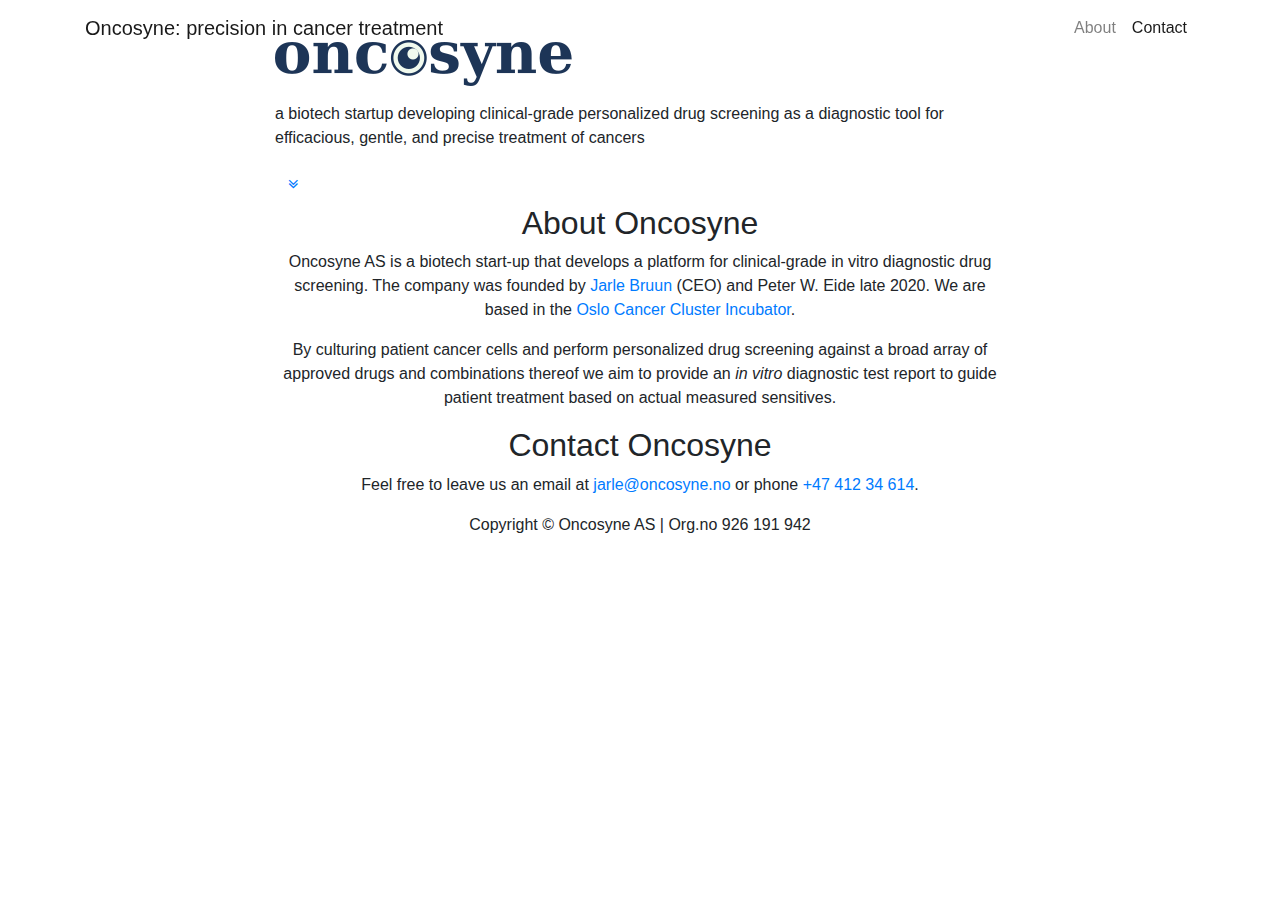
<file: public/index.html>
<!doctype html>
<html lang="en-us">
    <head>
        <meta charset="utf-8">
<meta name="viewport" content="width=device-width, initial-scale=1, shrink-to-fit=no">
<meta name="description" content="precision in cancer treatment">

<meta name="author" content="PWE">

<title>Oncosyne: precision in cancer treatment</title>
<link rel="icon" href="/favicon.ico">

<meta name="robots" content="index,follow">
<meta name="referrer" content="origin-when-cross-origin">
<meta name="generator" content="Hugo 0.74.3" />
<meta property="og:title" content="Oncosyne: precision in cancer treatment" />
<meta property="og:description" content="precision in cancer treatment" />
<meta property="og:type" content="website" />
<meta property="og:url" content="https://oncosyne.github.io/" />
<meta property="og:updated_time" content="1970-08-22T22:56:43+01:00" />

<meta name="twitter:card" content="summary"/>
<meta name="twitter:title" content="Oncosyne: precision in cancer treatment"/>
<meta name="twitter:description" content="precision in cancer treatment"/>


<link href="https://oncosyne.github.io/vendor/bootstrap/css/bootstrap.min.css" rel="stylesheet">
<link href="https://oncosyne.github.io/vendor/font-awesome/css/font-awesome.min.css" rel="stylesheet" type="text/css">
<link href="https://fonts.googleapis.com/css?family=Lora:400,700,400italic,700italic" rel="stylesheet" type="text/css">
<link href='https://fonts.googleapis.com/css?family=Cabin:700' rel='stylesheet' type='text/css'>

<link href="https://oncosyne.github.io/css/grayscale.css" rel="stylesheet">



    </head>
    <body id="page-top">
<nav class="navbar navbar-expand-lg navbar-light fixed-top" id="mainNav">
 <div class="container">
  <a class="navbar-brand js-scroll-trigger improve-contrast-box" href="#page-top">Oncosyne: precision in cancer treatment</a>
  <button class="navbar-toggler navbar-toggler-right" type="button" data-toggle="collapse" data-target="#navbarResponsive" aria-controls="navbarResponsive" aria-expanded="false" aria-label="Toggle navigation">Menu<i class="fa fa-bars"></i></button>
  <div class="collapse navbar-collapse" id="navbarResponsive">
   <ul class="navbar-nav ml-auto">
    <li class="nav-item">
     <a class="nav-link js-scroll-trigger improve-contrast-box" href="#sec-ind-1">About</a>
    </li>
    <li class="nav-item">
     <a class="nav-link js-scroll-trigger improve-contrast-box" href="#sec-ind-2">Contact</a>
    </li></ul>
  </div>
 </div>
</nav>

<header><div id="intro-body">
 <div class="container"><div class="row"><div class="col-lg-8 mx-auto">
  <p> </p>
<p><img src="oncosyne_serif.svg.png" alt=""></p>
<p>a biotech startup developing clinical-grade personalized drug screening as a diagnostic tool for efficacious, gentle, and precise treatment of cancers</p>

  <a href="#sec-ind-1" class="btn btn-circle js-scroll-trigger" aria-label="Scroll to Next Section"><i class="fa fa-angle-double-down animated"></i></a></div></div></div>

 </div></header>
<section id="sec-ind-1" class="section-1 content-section text-center">
 <div class="container"><div class="row"><div class="col-lg-8 mx-auto">
  <h2 id="about-oncosyne">About Oncosyne</h2>
<p>Oncosyne AS is a biotech start-up that develops a platform for clinical-grade in vitro diagnostic drug screening. The company was founded by <a href="https://no.linkedin.com/in/jarle-bruun-147a9417">Jarle Bruun</a> (CEO) and Peter W. Eide late 2020. We are based in the <a href="https://occincubator.com/">Oslo Cancer Cluster Incubator</a>.</p>
<p>By culturing patient cancer cells and perform personalized drug screening against a broad array of approved drugs and combinations thereof we aim to provide an <em>in vitro</em> diagnostic test report to guide patient treatment based on actual measured sensitives.</p>

  </div></div></div>

 </section>
<section id="sec-ind-2" class="section-2 content-section text-center">
 <div class="container"><div class="row"><div class="col-lg-8 mx-auto">
  <h2 id="contact-oncosyne">Contact Oncosyne</h2>
<p>Feel free to leave us an email at <a href="mailto:jarle@oncosyne.no">jarle@oncosyne.no</a> or phone <a href="tel:004741234614">+47 412 34 614</a>.</p>

  </div></div></div>

 </section>
    
    <footer>
      <div class="container text-center">
        <p>Copyright &copy; Oncosyne AS |  Org.no 926 191 942 </p>
      </div>
    </footer>

    
    <script src="https://oncosyne.github.io/vendor/jquery/jquery.min.js"></script>
    <script src="https://oncosyne.github.io/vendor/bootstrap/js/bootstrap.bundle.min.js"></script>

    
    <script src="https://oncosyne.github.io/vendor/jquery-easing/jquery.easing.min.js"></script>
    <script src="https://oncosyne.github.io/js/grayscale.min.js"></script>
</body>
</html>
</file>
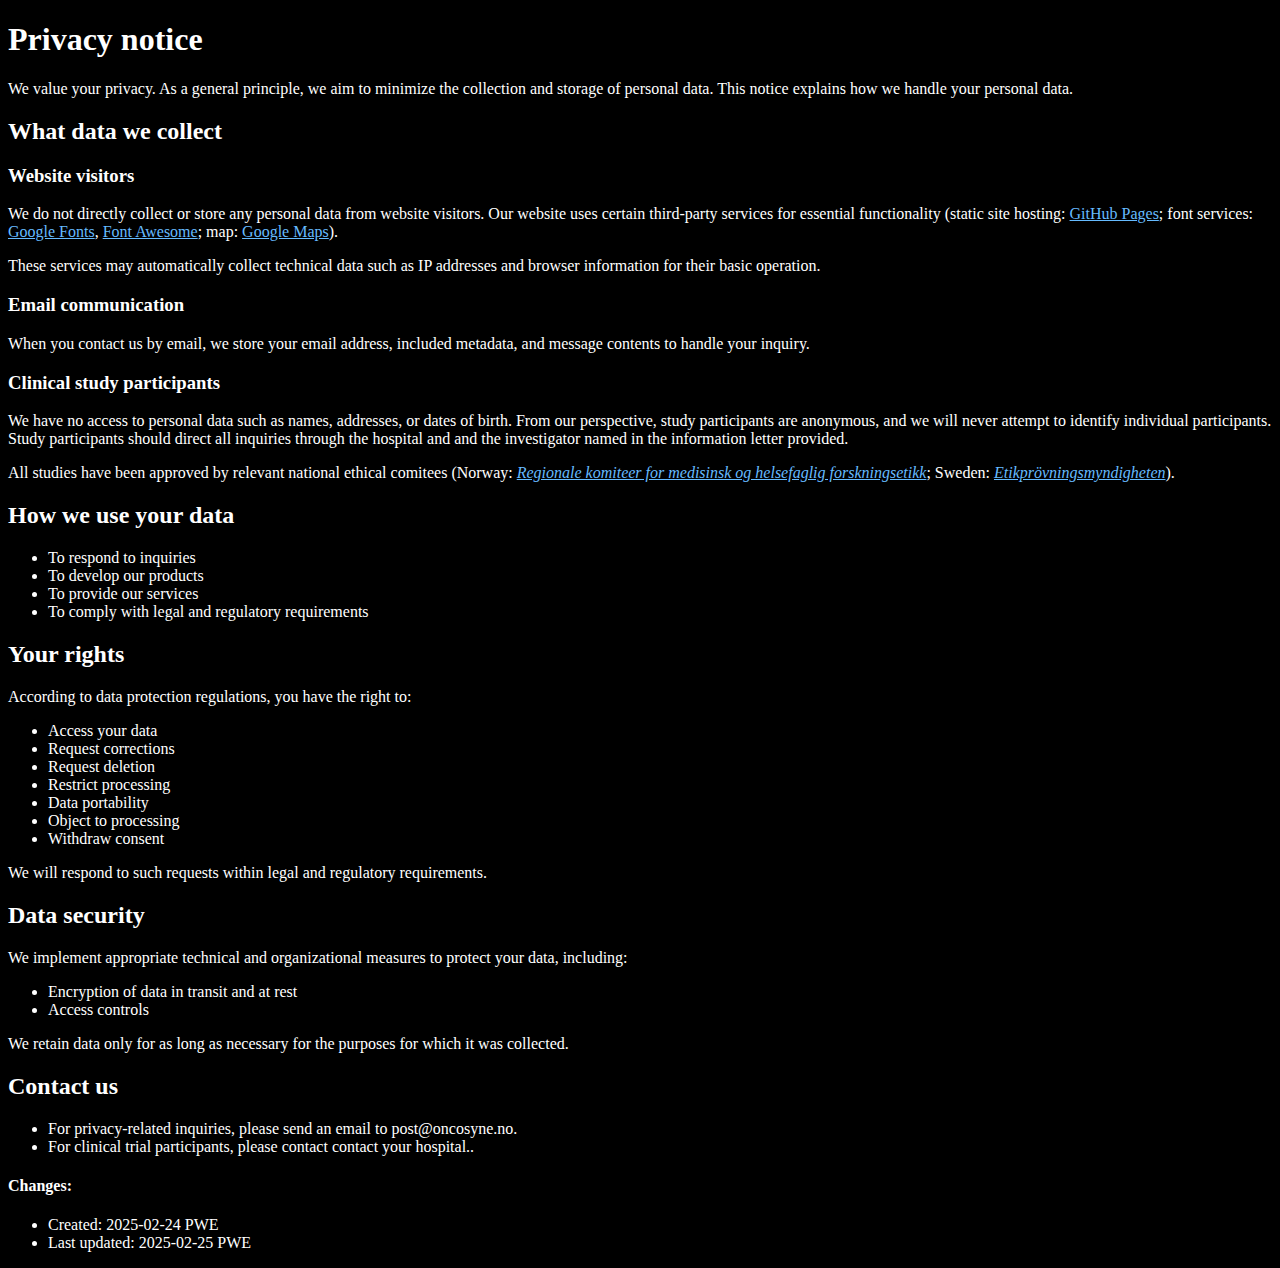
<file: privacy-notice.html>
<!DOCTYPE html>
<html xmlns="http://www.w3.org/1999/xhtml" lang xml:lang>
<head>
  <meta charset="utf-8" />
  <meta name="generator" content="pandoc" />
  <meta name="viewport" content="width=device-width, initial-scale=1.0, user-scalable=yes" />
  <title>Privacy notice</title>
  <style>
code{white-space: pre-wrap;}
span.smallcaps{font-variant: small-caps;}
div.columns{display: flex; gap: min(4vw, 1.5em);}
div.column{flex: auto; overflow-x: auto;}
div.hanging-indent{margin-left: 1.5em; text-indent: -1.5em;}

ul.task-list[class]{list-style: none;}
ul.task-list li input[type="checkbox"] {
font-size: inherit;
width: 0.8em;
margin: 0 0.8em 0.2em -1.6em;
vertical-align: middle;
}
.display.math{display: block; text-align: center; margin: 0.5rem auto;}
</style>
  <style type="text/css">body {
background-color: black;
color: white;
}
a {
color: #6bf;
}
code {
background-color: #333;
padding: 2px 4px;
border-radius: 3px;
}
pre {
background-color: #333;
padding: 10px;
border-radius: 5px;
}</style>
</head>
<body>
<header id="title-block-header">
<h1 class="title">Privacy notice</h1>
</header>
<p>We value your privacy. As a general principle, we aim to minimize the
collection and storage of personal data. This notice explains how we
handle your personal data.</p>
<h2 id="what-data-we-collect">What data we collect</h2>
<h3 id="website-visitors">Website visitors</h3>
<p>We do not directly collect or store any personal data from website
visitors. Our website uses certain third-party services for essential
functionality (static site hosting: <a href="https://docs.github.com/en/pages/getting-started-with-github-pages/about-github-pages#data-collection">GitHub
Pages</a>; font services: <a href="https://developers.google.com/fonts/faq#what_does_using_the_google_fonts_api_mean_for_the_privacy_of_my_users">Google
Fonts</a>, <a href="https://fontawesome.com/privacy">Font Awesome</a>;
map: <a href="https://policies.google.com/privacy">Google Maps</a>).</p>
<p>These services may automatically collect technical data such as IP
addresses and browser information for their basic operation.</p>
<h3 id="email-communication">Email communication</h3>
<p>When you contact us by email, we store your email address, included
metadata, and message contents to handle your inquiry.</p>
<h3 id="clinical-study-participants">Clinical study participants</h3>
<p>We have no access to personal data such as names, addresses, or dates
of birth. From our perspective, study participants are anonymous, and we
will never attempt to identify individual participants. Study
participants should direct all inquiries through the hospital and and
the investigator named in the information letter provided.</p>
<p>All studies have been approved by relevant national ethical comitees
(Norway: <a href="https://rekportalen.no/#hjem/home"><em>Regionale
komiteer for medisinsk og helsefaglig forskningsetikk</em></a>; Sweden:
<a href="https://etikprovningsmyndigheten.se/"><em>Etikprövningsmyndigheten</em></a>).</p>
<h2 id="how-we-use-your-data">How we use your data</h2>
<ul>
<li>To respond to inquiries</li>
<li>To develop our products</li>
<li>To provide our services</li>
<li>To comply with legal and regulatory requirements</li>
</ul>
<h2 id="your-rights">Your rights</h2>
<p>According to data protection regulations, you have the right to:</p>
<ul>
<li>Access your data</li>
<li>Request corrections</li>
<li>Request deletion</li>
<li>Restrict processing</li>
<li>Data portability</li>
<li>Object to processing</li>
<li>Withdraw consent</li>
</ul>
<p>We will respond to such requests within legal and regulatory
requirements.</p>
<h2 id="data-security">Data security</h2>
<p>We implement appropriate technical and organizational measures to
protect your data, including:</p>
<ul>
<li>Encryption of data in transit and at rest</li>
<li>Access controls</li>
</ul>
<p>We retain data only for as long as necessary for the purposes for
which it was collected.</p>
<h2 id="contact-us">Contact us</h2>
<ul>
<li>For privacy-related inquiries, please send an email to
post@oncosyne.no.</li>
<li>For clinical trial participants, please contact contact your
hospital..</li>
</ul>
<h4 id="changes">Changes:</h4>
<ul>
<li>Created: 2025-02-24 PWE</li>
<li>Last updated: 2025-02-25 PWE</li>
</ul>
</body>
</html>
</file>
<file: css/oncosyne.css>
html {
    width: 100%;
    height: 100%;
    overflow-x: hidden;
  }

body {
  font-family: 'Helvetica Neue', Helvetica, Arial, sans-serif;
  position: relative;
  width: 100%;
  height: 100%;
  color: white;
  background-color: black;
}

h1, h2, h3, h4, h5 {
  font-family: 'Cabin', 'Helvetica Neue', Helvetica, Arial, sans-serif;
  font-weight: 700;
  letter-spacing: 1px;
  text-transform: uppercase;
}

h6 {
  font-family: 'Cabin', 'Helvetica Neue', Helvetica, Arial, sans-serif;
  font-weight: 700;
  letter-spacing: 5px;
  padding-top: 20px;
  text-transform: uppercase;
}

p {
  font-size: 18px;
  line-height: 1.5;
}

/* table padding */

th, td {
  padding: 3px 3px;
}

@media (min-width: 768px) {
  p {
    font-size: 18px;
    line-height: 1.6;
    margin: 0 0 0px;
  }
}

a {
  transition: all 0.2s ease-in-out;
  color: #42DCA3;
}

a:focus, a:hover {
  text-decoration: none;
  color: #1d9b6c;
}

/* main nav */

#mainNav {
  font-family: 'Cabin', 'Helvetica Neue', Helvetica, Arial, sans-serif;
  margin-bottom: 0;
  text-transform: uppercase;
  border-bottom: 1px solid rgba(255, 255, 255, 0.3);
  background-color: black;
}

#mainNav .navbar-toggler {
  font-size: 14px;
  padding: 11px;
  color: white;
  border: 1px solid white;
}

#mainNav .navbar-brand {
  font-weight: 700;
}

#mainNav a {
  color: white;
}

#mainNav .navbar-nav .nav-item {
  transition: background 0.3s ease-in-out;
}

#mainNav .navbar-nav .nav-item:hover {
  color: fade(white, 80%);
  outline: none;
  background-color: transparent;
}

#mainNav .navbar-nav .nav-item:active, #mainNav .navbar-nav .nav-item:focus {
  outline: none;
  background-color: transparent;
}

@media (min-width: 992px) {
  #mainNav {
    padding-top: 20px;
    padding-bottom: 20px;
    transition: background 0.3s ease-in-out, padding-top 0.3s ease-in-out, padding-bottom 0.3s;
    letter-spacing: 1px;
    border-bottom: none;
    background: transparent;
  }
  #mainNav.navbar-shrink {
    padding-top: 10px;
    padding-bottom: 10px;
    border-bottom: 1px solid rgba(255, 255, 255, 0.3);
    background: black;
  }
  #mainNav .nav-link.active {
    padding: 20px;
    outline: none;
    background-color: rgba(255, 255, 255, 0.3);
  }
  #mainNav .nav-link.active:hover {
    color: white;
  }
}

.improve-contrast-box {
  background: rgba(0, 0, 0, .66);
  border-radius: 5px;
  text-shadow: 0px 0px 8px rgba(0, 0, 0, 1);
}

.improve-contrast-box-padded {
  background: rgba(0, 0, 0, .66);
  border-radius: 5px;
  text-shadow: 0px 0px 8px rgba(0, 0, 0, 1);
  padding: 25px;
}

.btn-circle {
  font-size: 26px;
  width: 55px;
  height: 55px;
  margin-top: 15px;
  line-height: 45px;
  transition: background 0.3s ease-in-out;
  color: white;
  border: 2px solid white;
  border-radius: 100% !important;
  background: transparent;
}

.btn-circle:focus, .btn-circle:hover {
  color: white;
  outline: none;
  background: rgba(255, 255, 255, 0.75);
}

.btn {
  font-family: 'Cabin', 'Helvetica Neue', Helvetica, Arial, sans-serif;
  font-weight: 400;
  transition: all 0.3s ease-in-out;
  text-transform: uppercase;
  border-radius: 0;
}

.btn-default {
  color: #42DCA3;
  border: 1px solid #42DCA3;
  background-color: transparent;
}

.btn-default:focus, .btn-default:hover {
  color: black;
  border: 1px solid #42DCA3;
  outline: none;
  background-color: #42DCA3;
}

/* ################################################### */

header {
  display: table;
  height: auto;
  text-align: center;
  color: white;
  background-size: cover;
}

header p {
  font-size: 25px;
}

@media (max-height: 375px)  {
  p {
    font-size: 16px;
  }
  header p {
    font-size: 18px;
  }
}

.content-section {
  padding-top: 15vh;
  padding-bottom: 15vh;
}

#logo {
  max-height: 3em;
  width:auto;
}

/* Created by Alison Quaglia */

.section-2 {
  color: white;
  background-color: black;
  /* background: url("../img/section23-bg.jpg") no-repeat center center scroll; */
  background: linear-gradient(-45deg, #1d3557, #457b9d, #a8dadc, #f1faee, #e63946);
  background-size: 400% 400%;
  animation: gradient 15s ease infinite;
  padding-top: 15vh;
  padding-bottom: 15vh;
}

@keyframes gradient {
  0% {
      background-position: 0% 50%;
  }
  50% {
      background-position: 100% 50%;
  }
  100% {
      background-position: 0% 50%;
  }
}

.section-3 {
  color: white;
  background-color: black;
  background-size: cover;
  padding-top: 15vh;
  padding-bottom: 15vh;
}

.section-contact {
  color: white;
  /* background: url("../img/vinter600.jpg") no-repeat center center scroll; */
  background-color: black;
  background-size: cover;
}

/* Footer ################################################ */

footer {
  padding: 50px 0;
}

footer p {
  font-size: 16px;
}


/* #######################################################  */

::selection {
  background: #fcfcfc;
  background: rgba(255, 255, 255, 0.2);
  text-shadow: none;
}

img::selection {
  background: transparent;
}

/* Style the video: 100% width and height to cover the entire window */
#background-video {
  width: 100vw;
  height: 100vh;
  object-fit: cover;
  z-index: -1;
  margin: auto auto;
}

/* Add content over the video */
.content {
  position: absolute;
  top: 40vh;
  left: 1%;
  width: 95%;
  color: white;
  text-shadow: 0px 0px 8px rgba(0, 0, 0, 1);
}

/* Style the video: 100% width and height to cover the entire window */
#background-video-section {
  width: 100vw;
  height: 66vh;
  object-fit: cover;
  z-index: -1;
  margin: auto auto;
}

/* Add content over the video */
.content-video {
  position: relative;
  top: -50vh;
  left: 1%;
  width: 95%;
  color: white;
  text-shadow: 0px 0px 8px rgba(0, 0, 0, 1);
}


/* Add glowing drop-shadow */
.glowing {
      animation: glowing 6s infinite alternate;
}

@keyframes glowing {
      from {
        filter: drop-shadow(-.25vh .25vw 1vh white);
      }
      to {
        filter: drop-shadow(.25vh -.25vw 1vh white);
      }
}

.center-fit {
  max-width: 100%;
  max-height: 100vh;
  margin: auto;
}

.container { 
  position:relative;
}

.container video {
  position:relative;
  z-index: -1;
}

.overlay {
  position:absolute;
  top:10vh;
  bottom:10vh;
  margin: 0 auto;
  z-index:1;
}

.imgbox {
  padding: 20px;
}

/* Social media ########################################### */

ul.banner-social-buttons {
  margin-top: 0;
  font-size: 0;
}

@media (max-width: 1199px) {
  ul.banner-social-buttons {
    margin-top: 15px;
  }
}

@media (max-width: 767px) {
  ul.banner-social-buttons li {
    display: block;
    margin-bottom: 20px;
    padding: 0;
  }
  ul.banner-social-buttons li:last-child {
    margin-bottom: 0;
  }
}

/* Teams */

 /* Three columns side by side */
.column {
  float: center;
  width: 33%;
  margin-bottom: 16px;
  padding: 0 8px;
}

/* Display the columns below each other instead of side by side on small screens */
@media screen and (max-width: 650px) {
  .column {
    width: 100%;
    display: block;
  }
}

/* Add some shadows to create a card effect */
.card {
  box-shadow: 0 4px 8px 0 rgba(0, 0, 0, 0.2);
  text-align: center;
  background: rgba(0, 0, 0, .66);
  border-radius: 5px;
  padding: 25px;
}
  
/* Some left and right padding inside the container */
.container {
  padding: 0 15px;
}

/* Clear floats */
.container::after, .row::after {
  content: "";
  clear: both;
  display: table;
}

.title {
  color: gray;
}
</file>
